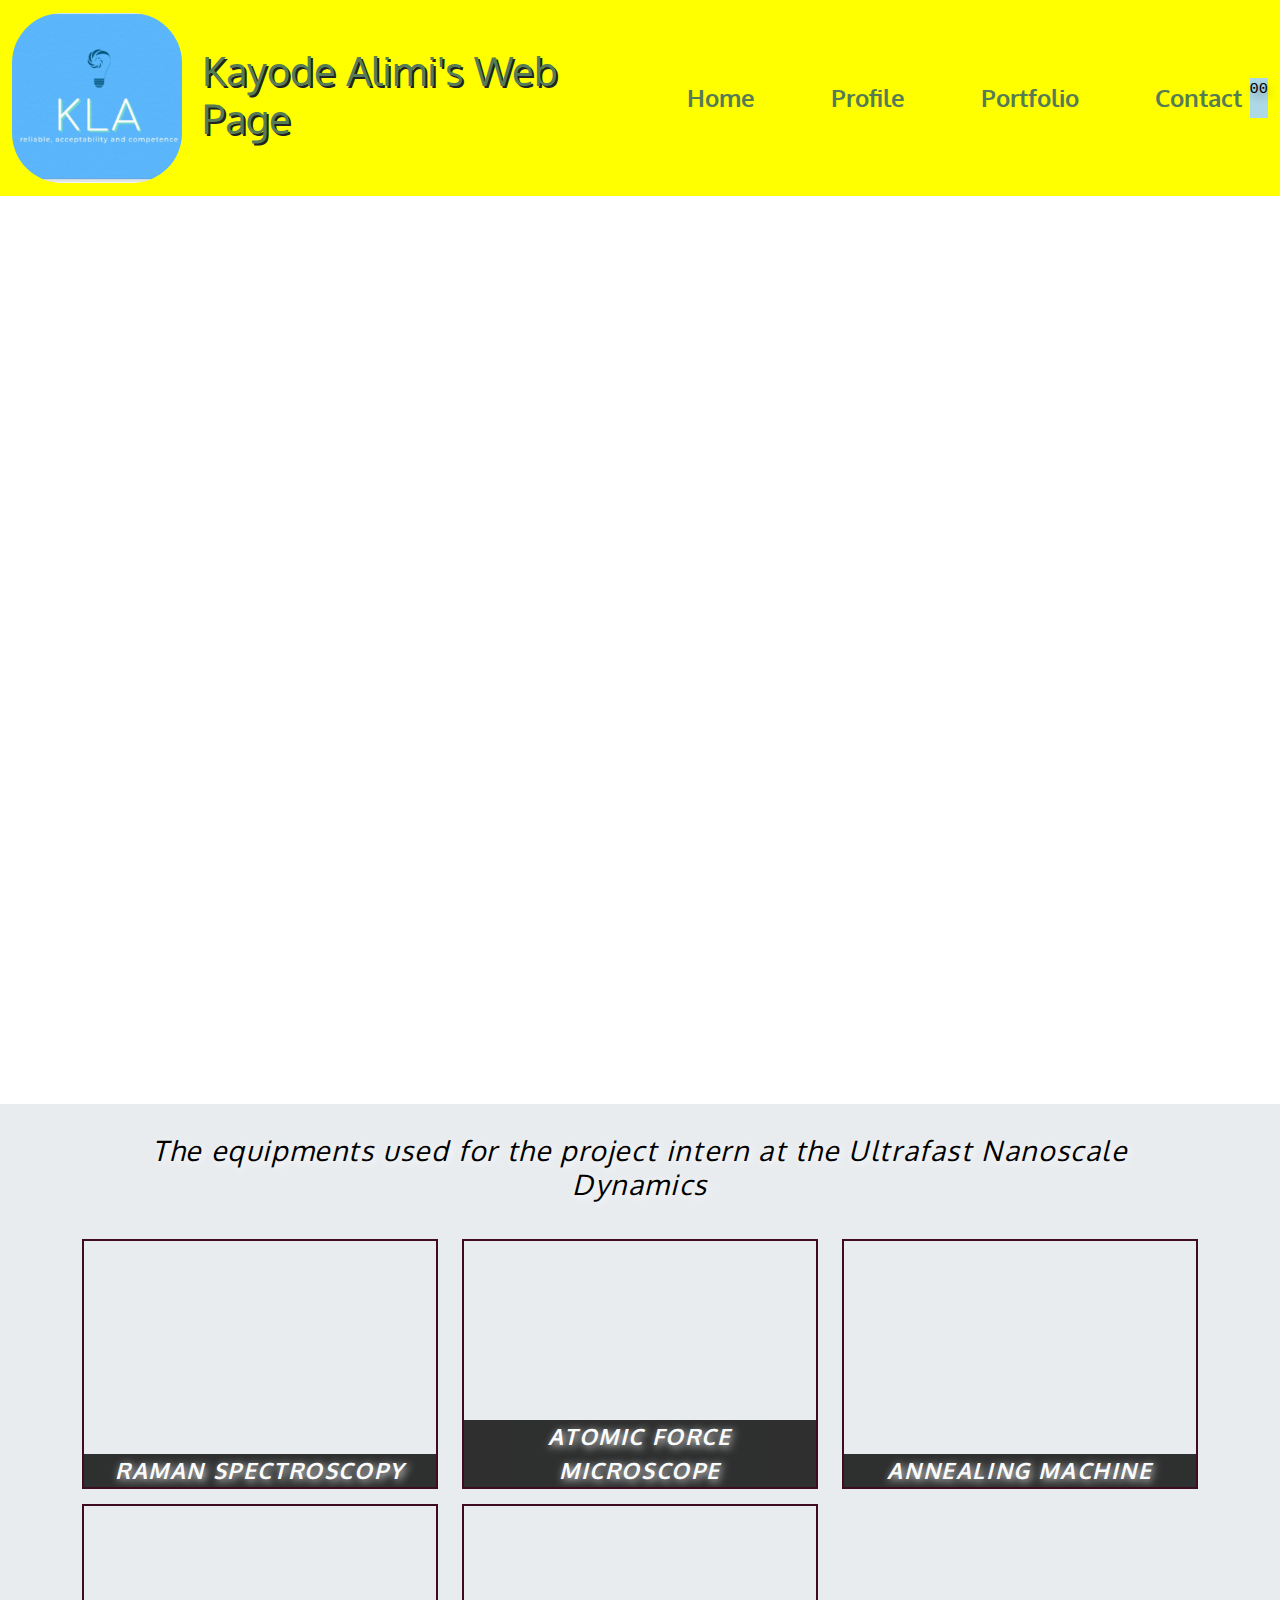
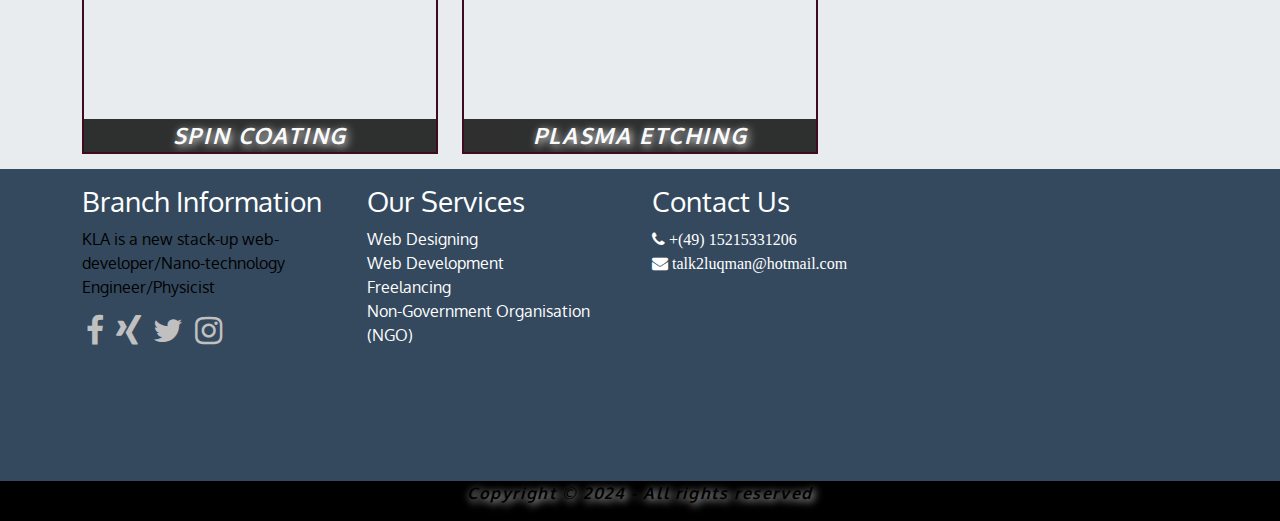
<file: index.html>
<!DOCTYPE html>
<html lang="en">
  <head>
    <meta charset="UTF-8" />
    <meta http-equiv="X-UA-Compatible" content="IE=egde" />
    <meta name="viewport" content="width=device-width, initial-scale=1.0" />

    <link href="bootstrap-5.3.3-dist/css/bootstrap.min.css" rel="stylesheet" />
    <link href="styles.css" rel="stylesheet" />
    <link
      rel="stylesheet"
      href="https://cdnjs.cloudflare.com/ajax/libs/font-awesome/4.7.0/css/font-awesome.min.css"
    />
    <link
      href="https://fonts.googleapis.com/css2?family=Oxygen:wght@300;400;700&display=swap"
      rel="stylesheet"
    />

    <title>Personal Web Development</title>
  </head>
  <body>
    <nav class="navbar navbar-expand-lg navbar-default">
      <div class="container-fluid">
        <a class="navbar-brand" href="#">
          <img src="logo1.png" alt="Logo" class="logo-img"/>
        </a>
        <div class="navbar-name m-xl-1"><h1>Kayode Alimi's Web Page</h1></div>

        <button
          class="navbar-toggler"
          type="button"
          data-bs-toggle="collapse"
          data-bs-target="#navbarSupportedContent"
          aria-controls="navbarSupportedContent"
          aria-expanded="false"
          aria-label="Toggle navigation"
        >
          <span class="navbar-toggler-icon"></span>
        </button>
        <div class="collapse navbar-collapse" id="navbarSupportedContent">
          <ul class="navbar-nav m-lg-auto">
            <li class="nav-item active">
              <a class="nav-link" aria-current="page" href="index.html">Home</a>
            </li>
            <li class="nav-item">
              <a class="nav-link" href="profile.html">Profile</a>
            </li>
            <li class="nav-item">
              <a class="nav-link" href="portfolio.html">Portfolio</a>
            </li>
            <li class="nav-item">
              <a class="nav-link" href="contact.html">Contact</a>
            </li>
          </ul>
        </div>
        <div class="digital-clock">
          <p id="time">00</p>
        </div>
      </div>
    </nav>
    <section>
      <div class="row">
        <h1 class="h1 text-center">
          I am a <em class="career"> Web-Developer</em>
        </h1>
      </div>
    </section>

    <section class="project text-center">
      <div class="container">
        <div class="row">
          <h3>
            The equipments used for the project intern at the Ultrafast
            Nanoscale Dynamics
          </h3>
          <div class="col-md-4 col-sm-12 col-xs-12">
            <a href="raman-spectroscopy"><div id="raman-img"><span>Raman Spectroscopy</span></div></a>
          </div>
          <div class="col-md-4 col-sm-12 col-xs-12">
             <a href=""><div id="afm-img"><span>Atomic Force Microscope</span></div></a>
          </div>
          <div class="col-md-4 col-sm-12 col-xs-12">
            <a href=""><div id="annealing-img"><span>Annealing Machine</span></div></a>
          </div>

          <div class="col-md-4 col-sm-12 col-xs-12">
            <a href=""><div id="coating-img"><span>Spin Coating</span></div></a>
          </div>
          <div class="col-md-4 col-sm-12 col-xs-12">
           <a href=""><div id="plasma-img"><span>Plasma Etching</span></div></a>
          </div>
        </div>
      </div>
    </section>

    <footer class="footer-style" class="p-2">
      <div class="container">
        <div class="row">
          <div class="col-md-3 mt-md-3">
            <h3>Branch Information</h3>
            <p>
              KLA is a new stack-up web-developer/Nano-technology
              Engineer/Physicist
            </p>
            <a style="color: silver" class="p-1" href="#"
              ><i class="fa fa-2x fa-facebook"></i
            ></a>
            <a style="color: silver" class="p-1" href="#"
              ><i class="fa fa-2x fa-xing"></i
            ></a>
            <a style="color: silver" class="p-1" href="#"
              ><i class="fa fa-2x fa-twitter"></i
            ></a>
            <a style="color: silver" class="p-1" href="#"
              ><i class="fa fa-2x fa-instagram"></i
            ></a>
          </div>
          <div class="col-md-3 mt-md-3">
            <h3>Our Services</h3>
            <a href="#">Web Designing</a><br />
            <a href="#">Web Development</a><br />
            <a href="#">Freelancing</a><br />
            <a href="#">Non-Government Organisation (NGO)</a>
          </div>
          <div class="col-md-3 mt-md-3">
            <h3>Contact Us</h3>
            <a href="#"><i class="fa fa-phone"> +(49) 15215331206</i></a>
            <a href="#"
              ><i class="fa fa-envelope"> talk2luqman@hotmail.com</i></a
            >
            <iframe
              src="https://www.google.com/maps/embed?pb=!1m14!1m12!1m3!1d19143.85528168059!2d8.1723392!3d53.1464192!2m3!1f0!2f0!3f0!3m2!1i1024!2i768!4f13.1!5e0!3m2!1sen!2sde!4v1714725593869!5m2!1sen!2sde"
              width="350"
              height="200"
              style="border: 0"
              allowfullscreen=""
              loading="lazy"
              referrerpolicy="no-referrer-when-downgrade"
            ></iframe>
          </div>
        </div>
      </div>
      <div class="container-fluid bottom-footer">
        <div class="row">
          <div class="col-12">
            <p class="text-center">
              Copyright &copy; 2024 - All rights reserved
            </p>
          </div>
        </div>
      </div>
    </footer>

    <script src="bootstrap-5.3.3-dist/js/jquery-3.7.1.min.js"></script>
    <script src="bootstrap-5.3.3-dist/js/bootstrap.min.js"></script>
    <script src="index.js"></script>
  </body>
</html>
</file>
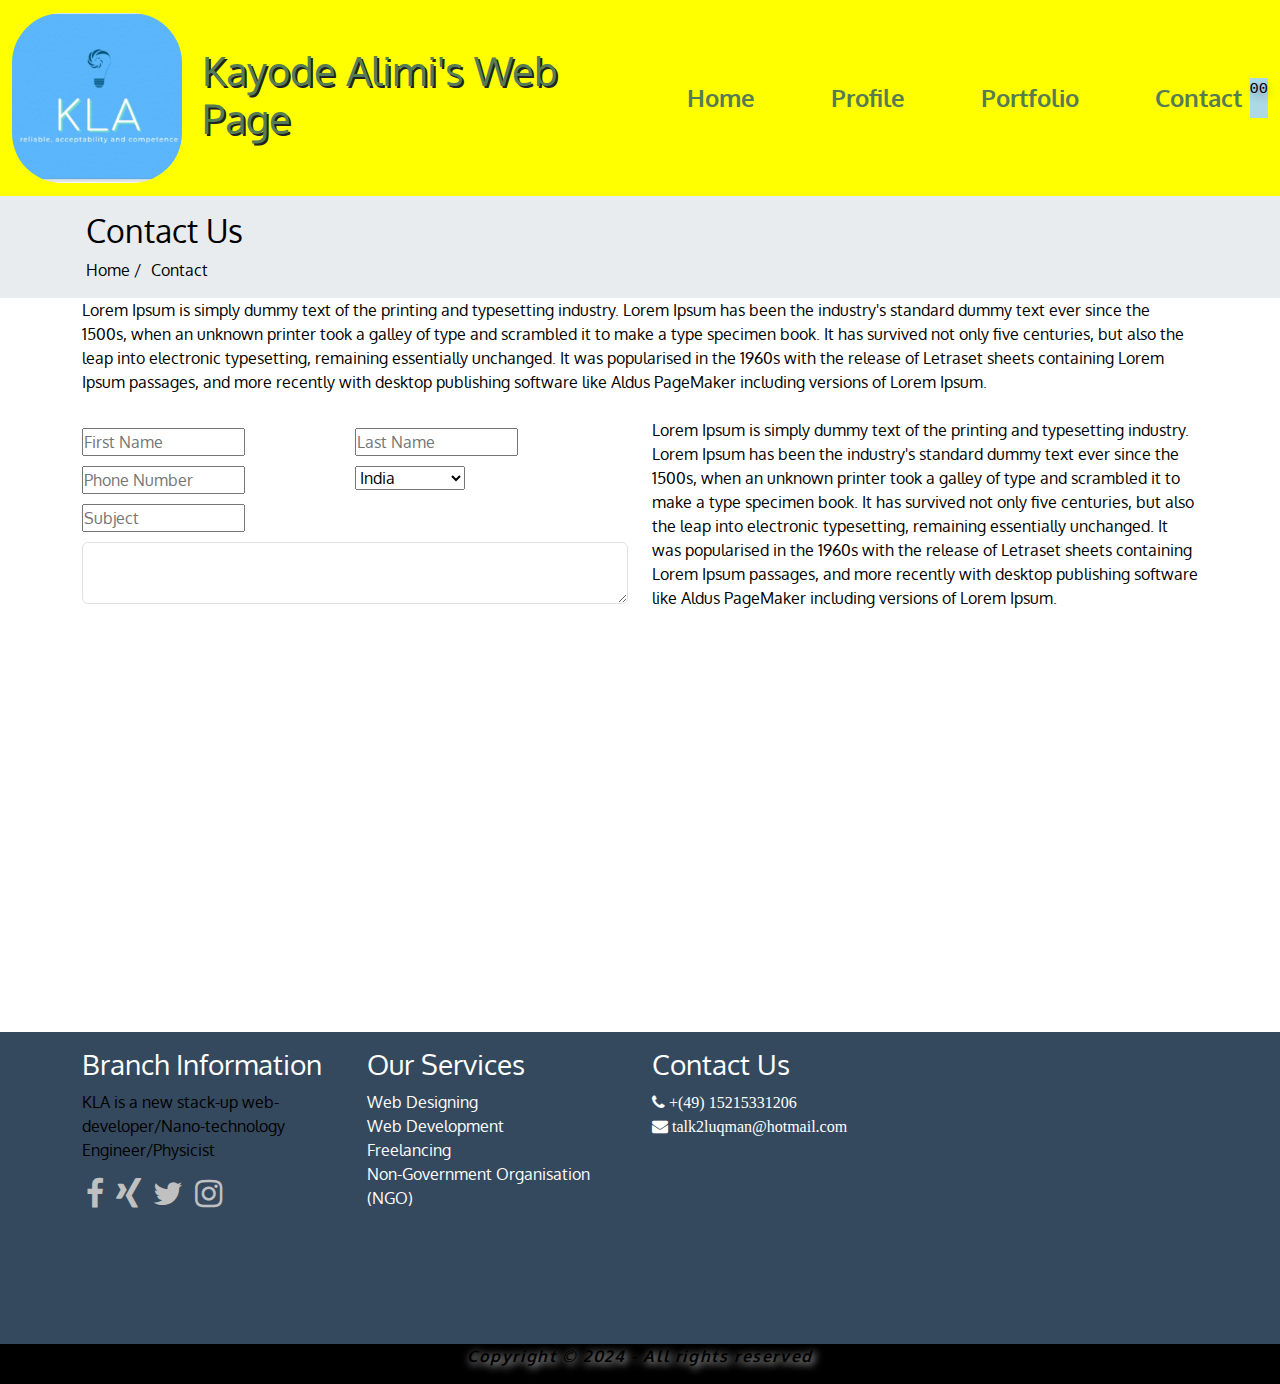
<file: contact.html>
<!DOCTYPE html>
<html lang="en">
  <head>
    <meta charset="UTF-8" />
    <meta http-equiv="X-UA-Compatible" content="IE=egde" />
    <meta name="viewport" content="width=device-width, initial-scale=1.0" />

    <link href="bootstrap-5.3.3-dist/css/bootstrap.min.css" rel="stylesheet" />
    <link href="styles.css" rel="stylesheet" />
    <link
      rel="stylesheet"
      href="https://cdnjs.cloudflare.com/ajax/libs/font-awesome/4.7.0/css/font-awesome.min.css"
    />
    <link
      href="https://fonts.googleapis.com/css2?family=Oxygen:wght@300;400;700&display=swap"
      rel="stylesheet"
    />

    <title>Contact Us</title>
  </head>
  <body>
    <nav class="navbar navbar-expand-lg navbar-default">
      <div class="container-fluid">
        <a class="navbar-brand" href="#">
          <img src="logo1.png" alt="Logo" class="logo-img" />
        </a>
        <div class="navbar-name m-xl-1"><h1>Kayode Alimi's Web Page</h1></div>

        <button
          class="navbar-toggler"
          type="button"
          data-bs-toggle="collapse"
          data-bs-target="#navbarSupportedContent"
          aria-controls="navbarSupportedContent"
          aria-expanded="false"
          aria-label="Toggle navigation"
        >
          <span class="navbar-toggler-icon"></span>
        </button>
        <div class="collapse navbar-collapse" id="navbarSupportedContent">
          <ul class="navbar-nav m-lg-auto">
            <li class="nav-item">
              <a class="nav-link" aria-current="page" href="index.html">Home</a>
            </li>
            <li class="nav-item">
              <a class="nav-link" href="profile.html">Profile</a>
            </li>
            <li class="nav-item">
              <a class="nav-link" href="portfolio.html">Portfolio</a>
            </li>
            <li class="nav-item active">
              <a class="nav-link" href="contact.html">Contact</a>
            </li>
          </ul>
        </div>
        <div class="digital-clock">
          <p id="time">00</p>
        </div>
      </div>
    </nav>
    <section class="contact-us">
      <div class="container p-1 p-sm-3">
        <div class="row">
          <div class="col-12">
            <h2>Contact Us</h2>
            <ol class="profile d-lg-flex">
              <li class="profile-item"><a href="index.html">Home /</a></li>
              <li class="profile-item active"><a href="contact.html">Contact</a></li>
            </ol>
          </div>
        </div>
      </div>
    </section>

    <section>
      <div class="container">
        <div class="row">
          <div class="col-12">
            <p style="color: black">
              Lorem Ipsum is simply dummy text of the printing and typesetting
              industry. Lorem Ipsum has been the industry's standard dummy text
              ever since the 1500s, when an unknown printer took a galley of
              type and scrambled it to make a type specimen book. It has
              survived not only five centuries, but also the leap into
              electronic typesetting, remaining essentially unchanged. It was
              popularised in the 1960s with the release of Letraset sheets
              containing Lorem Ipsum passages, and more recently with desktop
              publishing software like Aldus PageMaker including versions of
              Lorem Ipsum.
            </p>
          </div>
        </div>
      </div>
    </section>
    <section class="form-section mt-2">
      <div class="container">
        <div class="row">
          <div class="col-md-6">
            <form action="">
              <div class="form-row d-flex">
                <div class="col-md-6">
                  <input type="text" id="name" placeholder="First Name" />
                </div>
                <div class="col-md-6">
                  <input type="text" id="name" placeholder="Last Name" />
                </div>
              </div>
              <div class="form-row d-flex">
                <div class="col-md-6">
                  <input type="number" id="name" placeholder="Phone Number" />
                </div>
                <div class="col-md-6">
                  <select name="countries" id="countries">
                    <option value="india" selected>India</option>
                    <option value="armenia">Armenia</option>
                    <option value="australia">Australia</option>
                    <option value="korea">South korea</option>
                    <option value="nigeria">Nigeria</option>
                    <option value="canada">Canada</option>
                    <option value="jamaica">Jamaica</option>
                  </select>
                </div>
              </div>
              <div class="form-row d-flex">
                <div class="col-md-12">
                  <input type="subject" id="name" placeholder="Subject" />
                </div>
              </div>
              <div class="form-row d-flex">
                <div class="col-md-12">
                  <textarea class="form-control" col="4" row="3"></textarea>
                </div>
              </div>
              <div class="container-fluid">
                <div class="form-row">
                  <div class="col-md-12">
                    
                  </div>
                </div>
              </div>
            </form>
          </div>
          <div class="col-md-6">
            <p style="color: black">
              Lorem Ipsum is simply dummy text of the printing and typesetting
              industry. Lorem Ipsum has been the industry's standard dummy text
              ever since the 1500s, when an unknown printer took a galley of
              type and scrambled it to make a type specimen book. It has
              survived not only five centuries, but also the leap into
              electronic typesetting, remaining essentially unchanged. It was
              popularised in the 1960s with the release of Letraset sheets
              containing Lorem Ipsum passages, and more recently with desktop
              publishing software like Aldus PageMaker including versions of
              Lorem Ipsum.
            </p>
          </div>
        </div>
      </div>
    </section>
    <section>
       <div class="container-fluid">
                <div class="row">
                  <div class="col-md-12">
                    <iframe
              src="https://www.google.com/maps/embed?pb=!1m14!1m12!1m3!1d19143.85528168059!2d8.1723392!3d53.1464192!2m3!1f0!2f0!3f0!3m2!1i1024!2i768!4f13.1!5e0!3m2!1sen!2sde!4v1714725593869!5m2!1sen!2sde"
              width="2000"
              height="400"
              style="border: 0"
              allowfullscreen=""
              loading="lazy"
              referrerpolicy="no-referrer-when-downgrade"
            ></iframe>
                  </div>
                </div>
              </div>
    </section>

    <footer class="footer-style extension" class="p-2">
      <div class="container">
        <div class="row">
          <div class="col-md-3 mt-md-3">
            <h3>Branch Information</h3>
            <p>
              KLA is a new stack-up web-developer/Nano-technology
              Engineer/Physicist
            </p>
            <a style="color: silver" class="p-1" href="#"
              ><i class="fa fa-2x fa-facebook"></i
            ></a>
            <a style="color: silver" class="p-1" href="#"
              ><i class="fa fa-2x fa-xing"></i
            ></a>
            <a style="color: silver" class="p-1" href="#"
              ><i class="fa fa-2x fa-twitter"></i
            ></a>
            <a style="color: silver" class="p-1" href="#"
              ><i class="fa fa-2x fa-instagram"></i
            ></a>
          </div>
          <div class="col-md-3 mt-md-3">
            <h3>Our Services</h3>
            <a href="#">Web Designing</a><br />
            <a href="#">Web Development</a><br />
            <a href="#">Freelancing</a><br />
            <a href="#">Non-Government Organisation (NGO)</a>
          </div>
          <div class="col-md-3 mt-md-3">
            <h3>Contact Us</h3>
            <a href="#"><i class="fa fa-phone"> +(49) 15215331206</i></a>
            <a href="#"
              ><i class="fa fa-envelope"> talk2luqman@hotmail.com</i></a
            >
            <iframe
              src="https://www.google.com/maps/embed?pb=!1m14!1m12!1m3!1d19143.85528168059!2d8.1723392!3d53.1464192!2m3!1f0!2f0!3f0!3m2!1i1024!2i768!4f13.1!5e0!3m2!1sen!2sde!4v1714725593869!5m2!1sen!2sde"
              width="350"
              height="200"
              style="border: 0"
              allowfullscreen=""
              loading="lazy"
              referrerpolicy="no-referrer-when-downgrade"
            ></iframe>
          </div>
        </div>
      </div>
      <div class="container-fluid bottom-footer">
        <div class="row">
          <div class="col-12">
            <p class="text-center">
              Copyright &copy; 2024 - All rights reserved
            </p>
          </div>
        </div>
      </div>
    </footer>

    <script src="bootstrap-5.3.3-dist/js/jquery-3.7.1.min.js"></script>
    <script src="bootstrap-5.3.3-dist/js/bootstrap.min.js"></script>
    <script src="index.js"></script>
  </body>
</html>
</file>
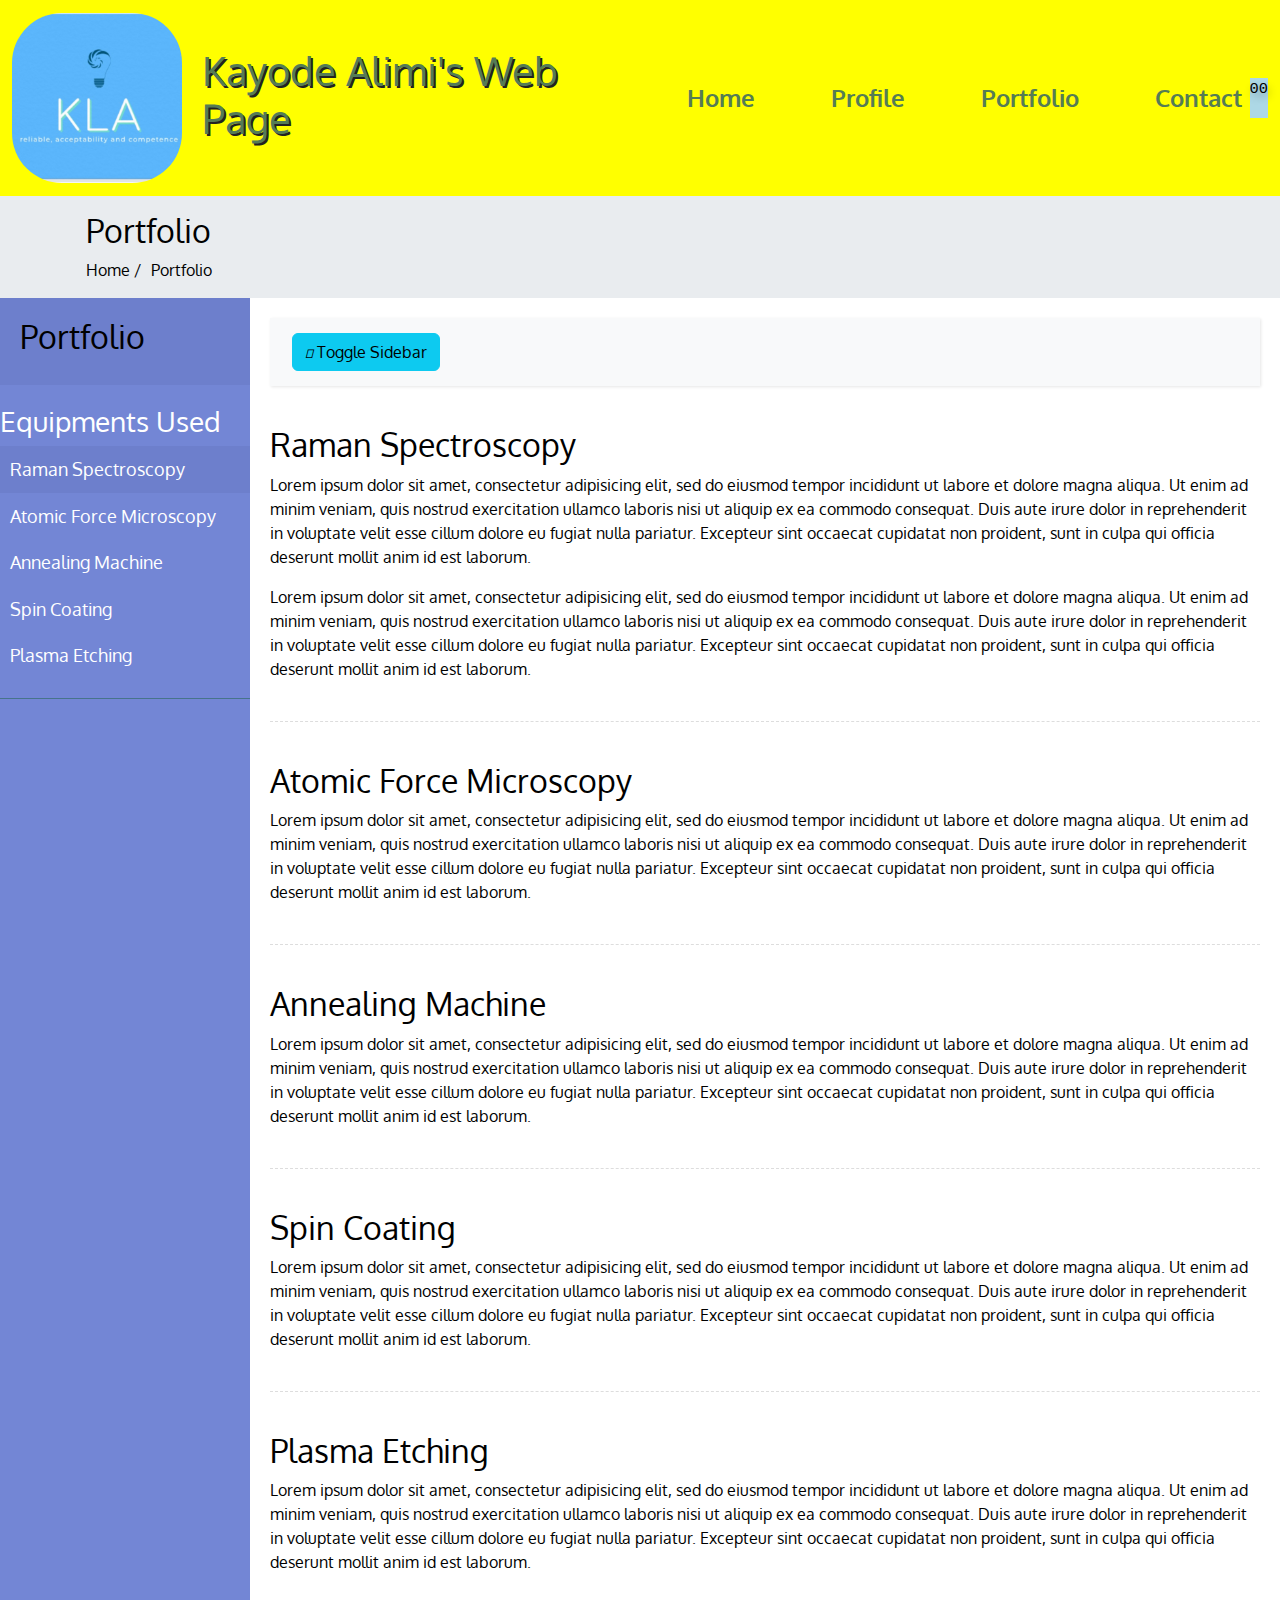
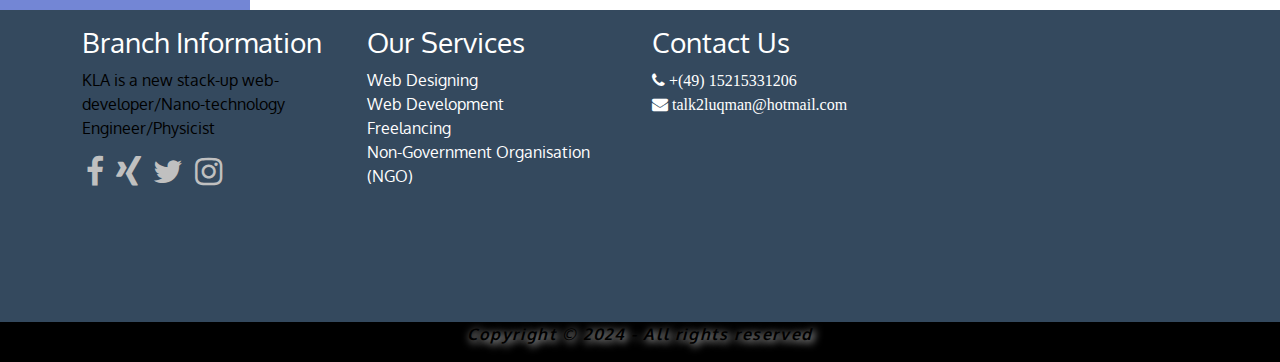
<file: portfolio.html>
<!DOCTYPE html>
<html lang="en">
  <head>
    <meta charset="UTF-8" />
    <meta http-equiv="X-UA-Compatible" content="IE=egde" />
    <meta name="viewport" content="width=device-width, initial-scale=1.0" />

    <link href="bootstrap-5.3.3-dist/css/bootstrap.min.css" rel="stylesheet" />
    <link href="styles.css" rel="stylesheet" />
    <link
      rel="stylesheet"
      href="https://cdnjs.cloudflare.com/ajax/libs/font-awesome/4.7.0/css/font-awesome.min.css"
    />
    <link
      href="https://fonts.googleapis.com/css2?family=Oxygen:wght@300;400;700&display=swap"
      rel="stylesheet"
    />

    <title>Portfolio</title>
  </head>
  <body>
    <nav class="navbar navbar-expand-lg navbar-default">
      <div class="container-fluid">
        <a class="navbar-brand" href="#">
          <img src="logo1.png" alt="Logo" class="logo-img" />
        </a>
        <div class="navbar-name m-xl-1"><h1>Kayode Alimi's Web Page</h1></div>

        <button
          class="navbar-toggler"
          type="button"
          data-bs-toggle="collapse"
          data-bs-target="#navbarSupportedContent"
          aria-controls="navbarSupportedContent"
          aria-expanded="false"
          aria-label="Toggle navigation"
        >
          <span class="navbar-toggler-icon"></span>
        </button>
        <div class="collapse navbar-collapse" id="navbarSupportedContent">
          <ul class="navbar-nav m-lg-auto">
            <li class="nav-item">
              <a class="nav-link" aria-current="page" href="index.html">Home</a>
            </li>
            <li class="nav-item">
              <a class="nav-link" href="profile.html">Profile</a>
            </li>
            <li class="nav-item active">
              <a class="nav-link" href="portfolio.html">Portfolio</a>
            </li>
            <li class="nav-item">
              <a class="nav-link" href="contact.html">Contact</a>
            </li>
          </ul>
        </div>
        <div class="digital-clock">
          <p id="time">00</p>
        </div>
      </div>
    </nav>
     <section class="portfolio">
      <div class="container p-1 p-sm-3">
        <div class="row">
          <div class="col-12">
            <h2>Portfolio</h2>
            <ol class="profile d-lg-flex">
              <li class="profile-item"><a href="index.html">Home /</a></li>
              <li class="profile-item active"><a href="#">Portfolio</a></li>
            </ol>
          </div>
        </div>
      </div>
    </section>
    <div class="wrapper">
        <!-- Sidebar  -->
        <nav id="sidebar">
            <div class="sidebar-header">
                <h2>Portfolio</h2>
            </div>

            <ul class="list-unstyled components">
                <h3>Equipments Used</h3> 
                               
                <li class="active">
                   <a href="#raman-spectroscopy">Raman Spectroscopy</a>
                </li>
                <li>
                    <a href="#afm">Atomic Force Microscopy</a>
                </li>
                
                <li>
                    <a href="#annealing">Annealing Machine</a>
                </li>
                <li>
                    <a href="#spin-coating">Spin Coating</a>
                </li>
                <li>
                    <a href="#plasma-etching">Plasma Etching</a>
                </li>
            </ul>

            
        </nav>

        <!-- Page Content  -->
        <div id="content">

            <nav class="navbar1 navbar1-expand-lg navbar-light bg-light">
                <div class="container-fluid">

                    <button type="button" id="sidebarCollapse" class="btn btn-info">
                        <i class="fas fa-align-left"></i>
                        <span>Toggle Sidebar</span>
                    </button>
                    
                   
                </div>
            </nav>

            <h2 id="raman-spectroscopy">Raman Spectroscopy</h2>
            <p>Lorem ipsum dolor sit amet, consectetur adipisicing elit, sed do eiusmod tempor incididunt ut labore et dolore magna aliqua. Ut enim ad minim veniam, quis nostrud exercitation ullamco laboris nisi ut aliquip ex ea commodo consequat. Duis aute irure dolor in reprehenderit in voluptate velit esse cillum dolore eu fugiat nulla pariatur. Excepteur sint occaecat cupidatat non proident, sunt in culpa qui officia deserunt mollit anim id est laborum.</p>
            <p>Lorem ipsum dolor sit amet, consectetur adipisicing elit, sed do eiusmod tempor incididunt ut labore et dolore magna aliqua. Ut enim ad minim veniam, quis nostrud exercitation ullamco laboris nisi ut aliquip ex ea commodo consequat. Duis aute irure dolor in reprehenderit in voluptate velit esse cillum dolore eu fugiat nulla pariatur. Excepteur sint occaecat cupidatat non proident, sunt in culpa qui officia deserunt mollit anim id est laborum.</p>

            <div class="line"></div>

            <h2 id="afm">Atomic Force Microscopy</h2>
            <p>Lorem ipsum dolor sit amet, consectetur adipisicing elit, sed do eiusmod tempor incididunt ut labore et dolore magna aliqua. Ut enim ad minim veniam, quis nostrud exercitation ullamco laboris nisi ut aliquip ex ea commodo consequat. Duis aute irure dolor in reprehenderit in voluptate velit esse cillum dolore eu fugiat nulla pariatur. Excepteur sint occaecat cupidatat non proident, sunt in culpa qui officia deserunt mollit anim id est laborum.</p>

            <div class="line"></div>

            <h2 id="annealing">Annealing Machine</h2>
            <p>Lorem ipsum dolor sit amet, consectetur adipisicing elit, sed do eiusmod tempor incididunt ut labore et dolore magna aliqua. Ut enim ad minim veniam, quis nostrud exercitation ullamco laboris nisi ut aliquip ex ea commodo consequat. Duis aute irure dolor in reprehenderit in voluptate velit esse cillum dolore eu fugiat nulla pariatur. Excepteur sint occaecat cupidatat non proident, sunt in culpa qui officia deserunt mollit anim id est laborum.</p>

            <div class="line"></div>

            <h2 id="spin-coating">Spin Coating</h2>
            <p>Lorem ipsum dolor sit amet, consectetur adipisicing elit, sed do eiusmod tempor incididunt ut labore et dolore magna aliqua. Ut enim ad minim veniam, quis nostrud exercitation ullamco laboris nisi ut aliquip ex ea commodo consequat. Duis aute irure dolor in reprehenderit in voluptate velit esse cillum dolore eu fugiat nulla pariatur. Excepteur sint occaecat cupidatat non proident, sunt in culpa qui officia deserunt mollit anim id est laborum.</p>
            <div class="line"></div>

            <h2 id="plasma-etching">Plasma Etching</h2>
            <p>Lorem ipsum dolor sit amet, consectetur adipisicing elit, sed do eiusmod tempor incididunt ut labore et dolore magna aliqua. Ut enim ad minim veniam, quis nostrud exercitation ullamco laboris nisi ut aliquip ex ea commodo consequat. Duis aute irure dolor in reprehenderit in voluptate velit esse cillum dolore eu fugiat nulla pariatur. Excepteur sint occaecat cupidatat non proident, sunt in culpa qui officia deserunt mollit anim id est laborum.</p>
        </div>
    </div>

    <footer class="footer-style extension" class="p-2">
      <div class="container">
        <div class="row">
          <div class="col-md-3 mt-md-3">
            <h3>Branch Information</h3>
            <p>
              KLA is a new stack-up web-developer/Nano-technology
              Engineer/Physicist
            </p>
            <a style="color: silver" class="p-1" href="#"
              ><i class="fa fa-2x fa-facebook"></i
            ></a>
            <a style="color: silver" class="p-1" href="#"
              ><i class="fa fa-2x fa-xing"></i
            ></a>
            <a style="color: silver" class="p-1" href="#"
              ><i class="fa fa-2x fa-twitter"></i
            ></a>
            <a style="color: silver" class="p-1" href="#"
              ><i class="fa fa-2x fa-instagram"></i
            ></a>
          </div>
          <div class="col-md-3 mt-md-3">
            <h3>Our Services</h3>
            <a href="#">Web Designing</a><br />
            <a href="#">Web Development</a><br />
            <a href="#">Freelancing</a><br />
            <a href="#">Non-Government Organisation (NGO)</a>
          </div>
          <div class="col-md-3 mt-md-3">
            <h3>Contact Us</h3>
            <a href="#"><i class="fa fa-phone"> +(49) 15215331206</i></a>
            <a href="#"
              ><i class="fa fa-envelope"> talk2luqman@hotmail.com</i></a
            >
            <iframe
              src="https://www.google.com/maps/embed?pb=!1m14!1m12!1m3!1d19143.85528168059!2d8.1723392!3d53.1464192!2m3!1f0!2f0!3f0!3m2!1i1024!2i768!4f13.1!5e0!3m2!1sen!2sde!4v1714725593869!5m2!1sen!2sde"
              width="350"
              height="200"
              style="border: 0"
              allowfullscreen=""
              loading="lazy"
              referrerpolicy="no-referrer-when-downgrade"
            ></iframe>
          </div>
        </div>
      </div>
      <div class="container-fluid bottom-footer">
        <div class="row">
          <div class="col-12">
            <p class="text-center">
              Copyright &copy; 2024 - All rights reserved
            </p>
          </div>
        </div>
      </div>
    </footer>

    <script src="bootstrap-5.3.3-dist/js/jquery-3.7.1.min.js"></script>
    <script src="bootstrap-5.3.3-dist/js/bootstrap.min.js"></script>
    <script src="index.js"></script>
  </body>
</html>
</file>
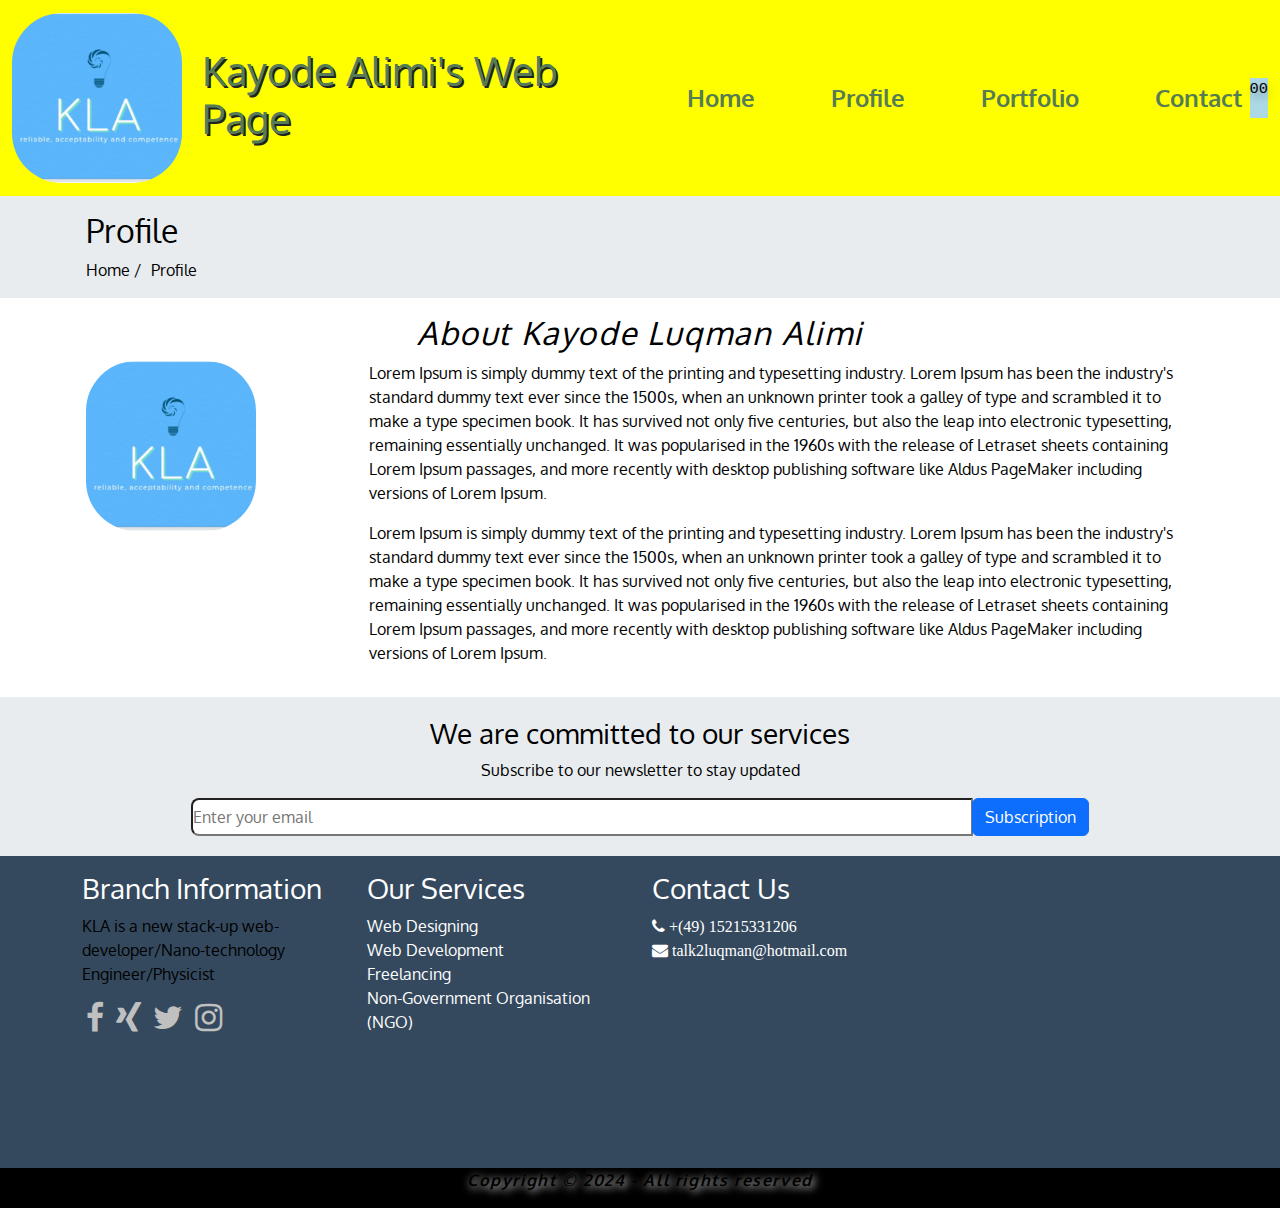
<file: profile.html>
<!DOCTYPE html>
<html lang="en">
  <head>
    <meta charset="UTF-8" />
    <meta http-equiv="X-UA-Compatible" content="IE=egde" />
    <meta name="viewport" content="width=device-width, initial-scale=1.0" />

    <link href="bootstrap-5.3.3-dist/css/bootstrap.min.css" rel="stylesheet" />
    <link href="styles.css" rel="stylesheet" />
    <link
      rel="stylesheet"
      href="https://cdnjs.cloudflare.com/ajax/libs/font-awesome/4.7.0/css/font-awesome.min.css"
    />
    <link
      href="https://fonts.googleapis.com/css2?family=Oxygen:wght@300;400;700&display=swap"
      rel="stylesheet"
    />

    <title>Profile</title>
  </head>
  <body>
    <nav class="navbar navbar-expand-lg navbar-default">
      <div class="container-fluid">
        <a class="navbar-brand" href="#">
          <img src="logo1.png" alt="Logo" class="logo-img" />
        </a>
        <div class="navbar-name m-xl-1"><h1>Kayode Alimi's Web Page</h1></div>

        <button
          class="navbar-toggler"
          type="button"
          data-bs-toggle="collapse"
          data-bs-target="#navbarSupportedContent"
          aria-controls="navbarSupportedContent"
          aria-expanded="false"
          aria-label="Toggle navigation"
        >
          <span class="navbar-toggler-icon"></span>
        </button>
        <div class="collapse navbar-collapse" id="navbarSupportedContent">
          <ul class="navbar-nav m-lg-auto">
            <li class="nav-item">
              <a class="nav-link" aria-current="page" href="index.html">Home</a>
            </li>
            <li class="nav-item active">
              <a class="nav-link" href="profile.html">Profile</a>
            </li>
            <li class="nav-item">
              <a class="nav-link" href="portfolio.html">Portfolio</a>
            </li>
            <li class="nav-item">
              <a class="nav-link" href="contact.html">Contact</a>
            </li>
          </ul>
        </div>
        <div class="digital-clock">
          <p id="time">00</p>
        </div>
      </div>
    </nav>
    <section class="about-us">
      <div class="container p-1 p-sm-3">
        <div class="row">
          <div class="col-12">
            <h2>Profile</h2>
            <ol class="profile d-lg-flex">
              <li class="profile-item"><a href="#">Home /</a></li>
              <li class="profile-item"><a href="#">Profile</a></li>
            </ol>
          </div>
        </div>
      </div>
    </section>

    <section class="details">
      <div class="container p-1 p-sm-3">
        <div class="row">
          <div class="col-12 text-center">
            <h2 style="color: black">About Kayode Luqman Alimi</h2>
          </div>
          <div class="col-md-3">
            <img src="logo1.png" class="logo-img img2" alt="logo image" />
          </div>

          <div class="col-md-9">
            <p style="color: black">
              Lorem Ipsum is simply dummy text of the printing and typesetting
              industry. Lorem Ipsum has been the industry's standard dummy text
              ever since the 1500s, when an unknown printer took a galley of
              type and scrambled it to make a type specimen book. It has
              survived not only five centuries, but also the leap into
              electronic typesetting, remaining essentially unchanged. It was
              popularised in the 1960s with the release of Letraset sheets
              containing Lorem Ipsum passages, and more recently with desktop
              publishing software like Aldus PageMaker including versions of
              Lorem Ipsum.
            </p>
            <p style="color: black">
              Lorem Ipsum is simply dummy text of the printing and typesetting
              industry. Lorem Ipsum has been the industry's standard dummy text
              ever since the 1500s, when an unknown printer took a galley of
              type and scrambled it to make a type specimen book. It has
              survived not only five centuries, but also the leap into
              electronic typesetting, remaining essentially unchanged. It was
              popularised in the 1960s with the release of Letraset sheets
              containing Lorem Ipsum passages, and more recently with desktop
              publishing software like Aldus PageMaker including versions of
              Lorem Ipsum.
            </p>
          </div>
        </div>
      </div>
    </section>

    <section class="subscription">
      <div class="container">
        <div class="row">
          <div class="col-lg-12">
            <h3 style="color: black">We are committed to our services</h3>
            
            <p style="color: black">Subscribe to our newsletter to stay updated</p>
          </div>
          <div class="input-group d-flex justify-content-center">
            <input type="email" id="email" class="form-style" placeholder="Enter your email" />
            <span class="input-group-btn">
              <button class="btn btn-primary">Subscription</button>
            </span>
          </div>
        </div>
      </div>
    </section>

    <footer class="footer-style extension" class="p-2">
      <div class="container">
        <div class="row">
          <div class="col-md-3 mt-md-3">
            <h3>Branch Information</h3>
            <p>
              KLA is a new stack-up web-developer/Nano-technology
              Engineer/Physicist
            </p>
            <a style="color: silver" class="p-1" href="#"
              ><i class="fa fa-2x fa-facebook"></i
            ></a>
            <a style="color: silver" class="p-1" href="#"
              ><i class="fa fa-2x fa-xing"></i
            ></a>
            <a style="color: silver" class="p-1" href="#"
              ><i class="fa fa-2x fa-twitter"></i
            ></a>
            <a style="color: silver" class="p-1" href="#"
              ><i class="fa fa-2x fa-instagram"></i
            ></a>
          </div>
          <div class="col-md-3 mt-md-3">
            <h3>Our Services</h3>
            <a href="#">Web Designing</a><br />
            <a href="#">Web Development</a><br />
            <a href="#">Freelancing</a><br />
            <a href="#">Non-Government Organisation (NGO)</a>
          </div>
          <div class="col-md-3 mt-md-3">
            <h3>Contact Us</h3>
            <a href="#"><i class="fa fa-phone"> +(49) 15215331206</i></a>
            <a href="#"
              ><i class="fa fa-envelope"> talk2luqman@hotmail.com</i></a
            >
            <iframe
              src="https://www.google.com/maps/embed?pb=!1m14!1m12!1m3!1d19143.85528168059!2d8.1723392!3d53.1464192!2m3!1f0!2f0!3f0!3m2!1i1024!2i768!4f13.1!5e0!3m2!1sen!2sde!4v1714725593869!5m2!1sen!2sde"
              width="350"
              height="200"
              style="border: 0"
              allowfullscreen=""
              loading="lazy"
              referrerpolicy="no-referrer-when-downgrade"
            ></iframe>
          </div>
        </div>
      </div>
      <div class="container-fluid bottom-footer">
        <div class="row">
          <div class="col-12">
            <p class="text-center">
              Copyright &copy; 2024 - All rights reserved
            </p>
          </div>
        </div>
      </div>
    </footer>

    <script src="bootstrap-5.3.3-dist/js/jquery-3.7.1.min.js"></script>
    <script src="bootstrap-5.3.3-dist/js/bootstrap.min.js"></script>
    <script src="index.js"></script>
  </body>
</html>
</file>
<file: styles.css>
@import url("https://https://fonts.google.com/specimen/Nova+Mono?query=nova+mon");

*{
  margin: 0;
  padding: 0;
  box-sizing: border-box;
}

body {
  font-size: 16px;
  color: #fff;
  background-color: #fff;
  font-family: "Oxygen", sans-serif;
}

.navbar {
  background-color: yellow;
}
.logo-img {
  width: 170px;
  height: 170px;
  border-radius: 50px;
  background-size: cover;
  background-repeat: no-repeat;
}
.navbar-name {
  color: #557c55;
  font-size: 2rem;
  font-weight: bold;
  text-shadow: 2px 2px #222;
}
#navbarSupportedContent li {
  padding-left: 60px;
}
.digital-clock {
  background-color: lightblue;
  color: white;
}
#time {
  font-family: "Nova Mono", monospace;
  font-size: 1.2vw;
  text-shadow: 2px 4px 8px rgb(0, 0, 0, 0.3);
}
.nav-item a {
  color: #557c55;
  font-size: 1.5rem;
  font-weight: bold;
  cursor: pointer;
}
.nav-item a:hover,
.nav-item a:active {
  background-color: orange;
}
.row > h1 {
  background-image: url("https://images.unsplash.com/photo-1517694712202-14dd9538aa97?q=80&w=2070&auto=format&fit=crop&ixlib=rb-4.0.3&ixid=M3wxMjA3fDB8MHxwaG90by1wYWdlfHx8fGVufDB8fHx8fA%3D%3D");
  background-size: cover;
  background-repeat: no-repeat;
  width: 100%;
  height: 100vh;
}
.text-center {
  font-weight: bold;
  font-style: italic;
  letter-spacing: 0.1em;
  text-shadow: 2px 2px 8px #fff;
  display: flex;
  align-items: center;
  justify-content: center;
}
.footer-style {
  background-color: #34495e;
}

.footer-style a {
  color: white;
  text-decoration: none;
}

.bottom-footer {
  background-color: black;
}
.about-us,
.contact-us,
.portfolio {
  color: black;
  background-color: #e9ecef;
}
.profile {
  list-style: none;
  margin: 0;
  padding: 0;
}
.profile-item {
  text-align: center;
  margin-right: 10px;
}
.profile a {
  text-decoration: none;
}
.subscription {
  background-color: #e9ecef;
  text-align: center;
  padding: 20px;
}
input[type="email"] {
  border-radius: 8px;
  width: 70%;
}

.form-row {
  margin-top: 10px;
}
.project {
  background-color: #e9ecef;
}
.project h3 {
  color: #000;
  padding: 30px;
}
#raman-img{
background: url("https://www.mawi.tu-darmstadt.de/media/df/responsive_2/equipment_3/HR_Raman_HR800.jpg");
background-size: cover;
background-repeat: no-repeat;
background-position: center;
}
#afm-img{
background: url("https://www.mpi-bremen.de/Binaries/Binary8684/RAMAN-AFM-MPIMM-KMatthes.jpg");
background-size: cover;
background-repeat: no-repeat;
background-position: center;
}
#coating-img{
background: url("https://nanoqam.ca/wp/wp-content/uploads/2020/03/spin.jpg");
background-size: cover;
background-repeat: no-repeat;
background-position: center;
}
#annealing-img{
background: url("https://i.ytimg.com/vi/rwFc9lgTN8Y/maxresdefault.jpg");
background-size: cover;
background-repeat:  no-repeat;
background-position: center;
}
#plasma-img{
background: url("https://brightspotcdn.byu.edu/dims4/default/e226a9e/2147483647/strip/true/crop/300x200+0+89/resize/900x600!/quality/90/?url=https%3A%2F%2Fbrigham-young-brightspot.s3.amazonaws.com%2F8b%2F86%2F1e72d11f422b840b12894aaa2c37%2Fequip-pe2.jpg");
background-size: cover;
background-repeat: no-repeat;
background-position: center;
}
#raman-img, #annealing-img, #coating-img, #plasma-img, #afm-img{
  position: relative;
  width: 100%;
  height: 250px;
  margin-bottom: 15px;
  border: 2px solid #3f0c1f;
  overflow: hidden;
}
#raman-img:hover, #annealing-img:hover, #coating-img:hover, #plasma-img:hover, #afm-img:hover{
  box-shadow: 0 1px 5px 1px #cccccc;
}
div a div span{
 position: absolute;
 bottom: 0;
 right: 0;
 width: 100%;
 text-align: center;
 font-size: 1.4em;
 text-transform: uppercase;
 color: #fff;
 background-color: #000;
 opacity: 0.8;
}

/*..................................................
    Portfolio Content
...................................................*/
a,
a:hover,
a:focus {
    color: inherit;
    text-decoration: none;
    transition: all 0.3s;
}

.navbar1 {
    padding: 15px 10px;
    background: #fff;
    border: none;
    border-radius: 0;
    margin-bottom: 40px;
    box-shadow: 1px 1px 3px rgba(0, 0, 0, 0.1);
}

.navbar-btn {
    box-shadow: none;
    outline: none !important;
    border: none;
}

.line {
    width: 100%;
    height: 1px;
    border-bottom: 1px dashed #ddd;
    margin: 40px 0;
}

/* ---------------------------------------------------
    SIDEBAR STYLE
----------------------------------------------------- */

.wrapper {
    display: flex;
    width: 100%;
    align-items: stretch;
}

#sidebar {
    min-width: 250px;
    max-width: 250px;
    background: #7386D5;
    color: #fff;
    transition: all 0.3s;
}



#sidebar .sidebar-header {
    padding: 20px;
    background: #6d7fcc;
}

#sidebar ul.components {
    padding: 20px 0;
    border-bottom: 1px solid #47748b;
}

#sidebar ul p {
    color: #fff;
    padding: 10px;
}

#sidebar ul li a {
    padding: 10px;
    font-size: 1.1em;
    display: block;
}

#sidebar ul li a:hover {
    color: #7386D5;
    background: #fff;
}

#sidebar ul li.active>a,
a[aria-expanded="true"] {
    color: #fff;
    background: #6d7fcc;
}

a[data-toggle="collapse"] {
    position: relative;
}

.dropdown-toggle::after {
    display: block;
    position: absolute;
    top: 50%;
    right: 20px;
    transform: translateY(-50%);
}

ul ul a {
    font-size: 0.9em !important;
    padding-left: 30px !important;
    background: #6d7fcc;
}

h2, p{
  color: #000;
}



/* ---------------------------------------------------
    CONTENT STYLE
----------------------------------------------------- */

#content {
    width: 100%;
    padding: 20px;
    min-height: 100vh;
    transition: all 0.3s;
}

/* ---------------------------------------------------
    MEDIAQUERIES
----------------------------------------------------- */
@media (min-width: 1200px){

}
@media (min-width: 767px) and (max-width: 1192px){
 .digital-clock #time{ 
  font-size: 1.9vw;
 }
}
@media (max-width: 768px) {
   .navbar .navbar-brand img{
    display: none;
   }
   .row > h1 {
    margin-left: 0;
    margin-right: 0;
    max-width: 100% !important;    
   }
   .digital-clock #time{
    font-size: 3.2vw;;
   }
}
@media (max-width: 578px){

}
</file>
